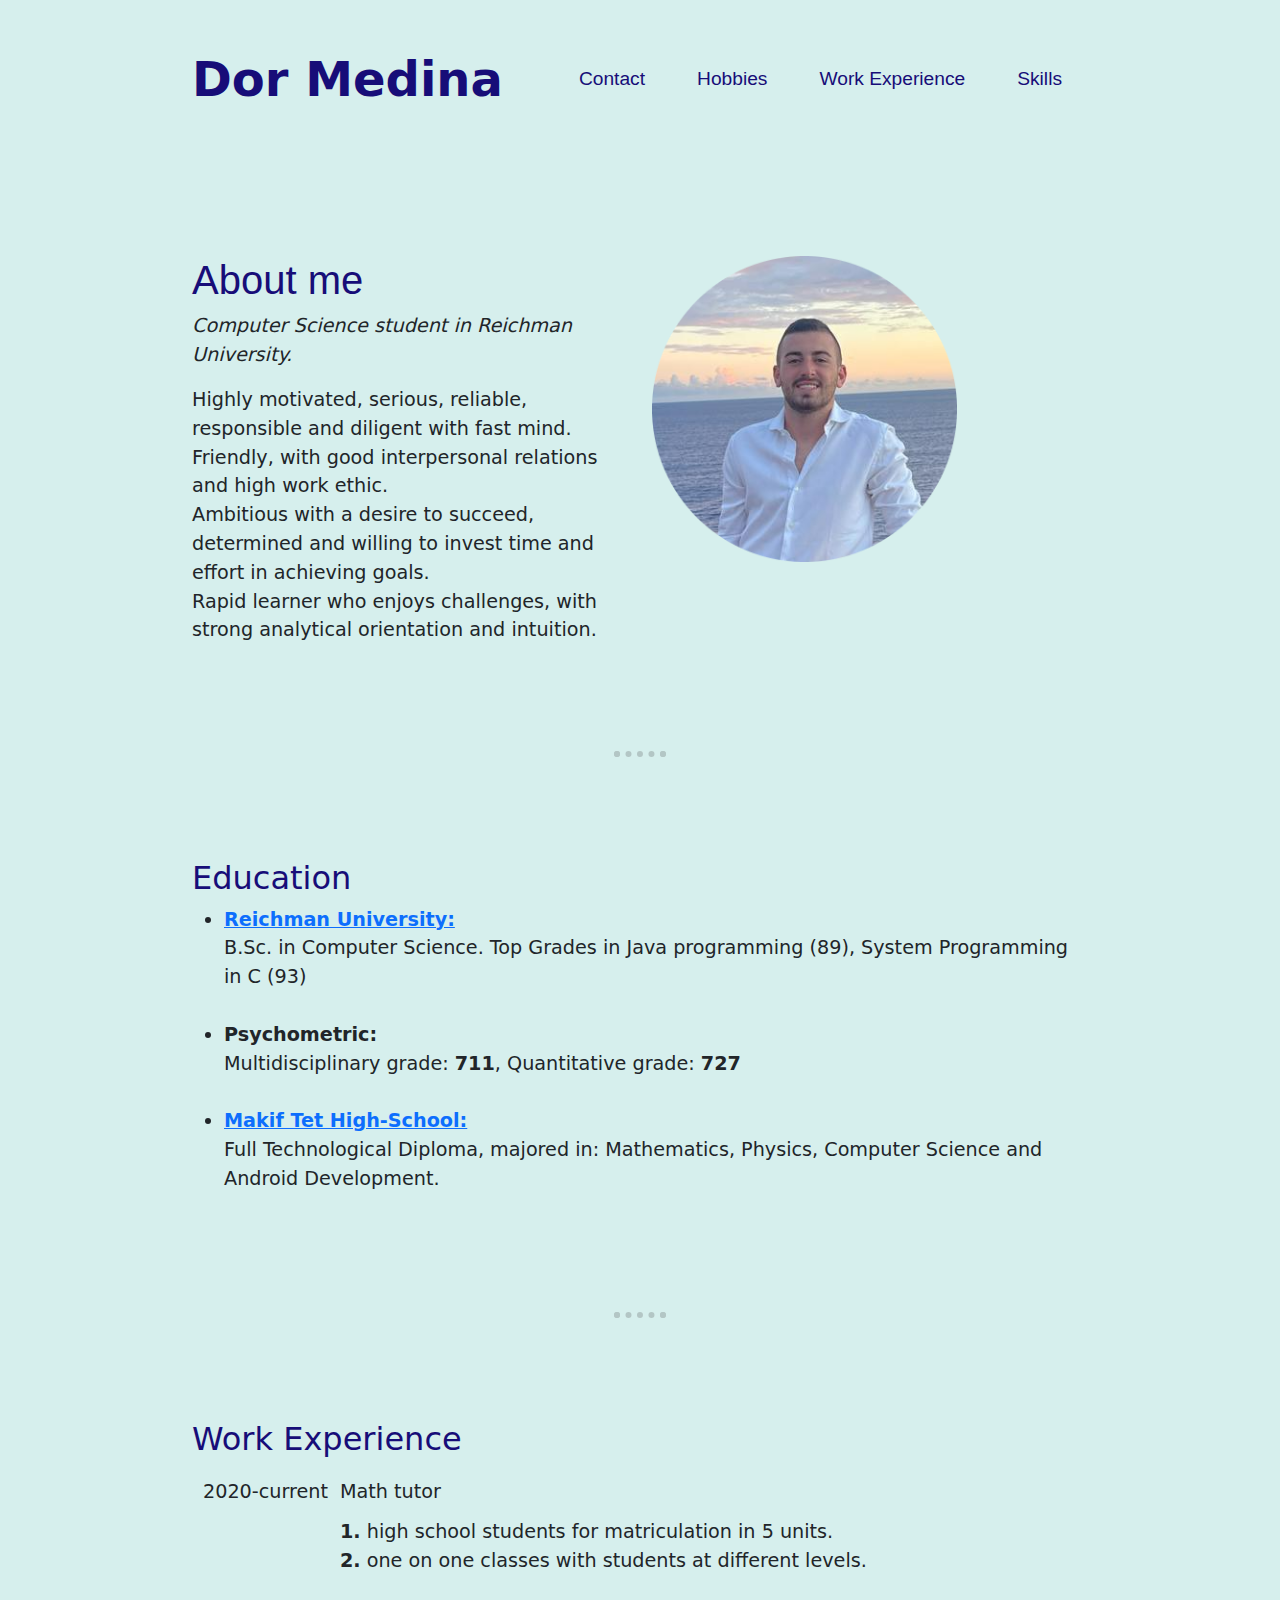
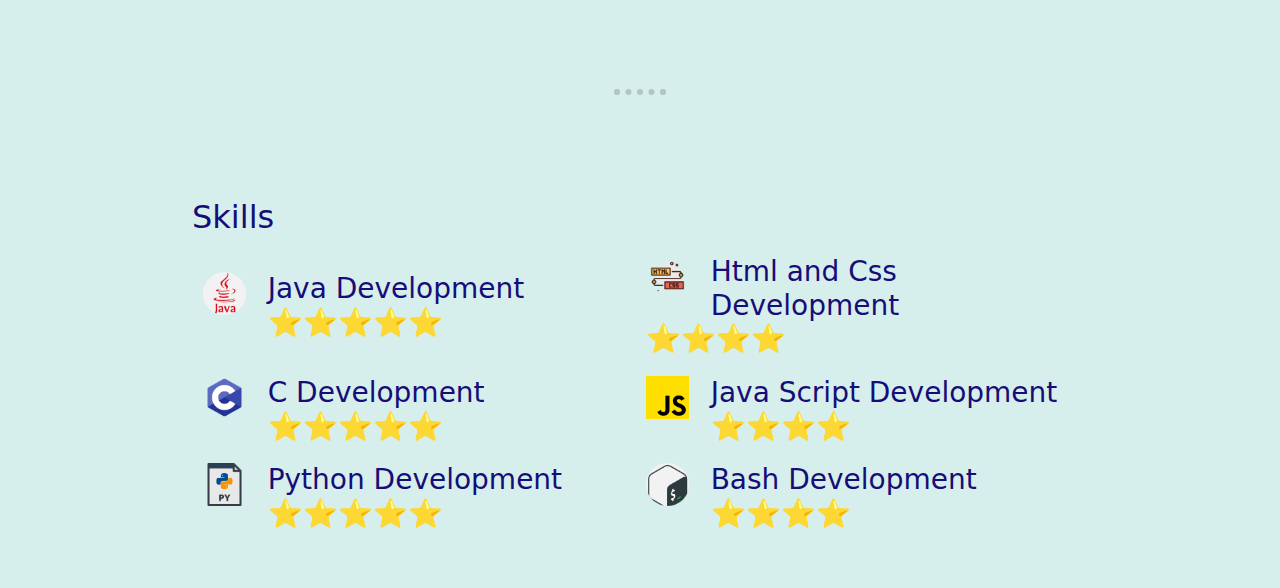
<file: index.html>
<!DOCTYPE html>
<html lang="en" dir="ltr">

<head>
  <meta charset="utf-8">
  <title>Dor's Personal Site</title>
   <!-- Css Stylesheets -->
  <link rel="stylesheet" href="https://cdn.jsdelivr.net/npm/bootstrap@5.2.0/dist/css/bootstrap.min.css">
  <link rel="stylesheet" href="css/styles.css">
   
  <!-- favicon -->
  <link rel="icon" href="favicon.ico">
  
  <!-- Bootstrap Scripts -->
   <script defer src="https://cdn.jsdelivr.net/npm/bootstrap@5.2.0/dist/js/bootstrap.bundle.min.js" charset="utf-8"></script> 
  

</head>


<body>



<section id="title">
  <div class="container-fluid">

    <!-- Nav Bar -->

    <nav class="navbar  navbar-expand-lg navbar-dark">

      <a class="navbar-brand" href="">Dor Medina</a>
      
      <button class="navbar-toggler" type="button" data-bs-toggle="collapse" data-bs-target="#navbarSupportedContent" aria-controls="navbarSupportedContent" aria-expanded="false" aria-label="Toggle navigation">
        <span class="navbar-toggler-icon"></span>
      </button>
      
      <div class="collapse navbar-collapse" id="navbarSupportedContent">
       
        <ul class="navbar-nav ms-auto">
          <li class="nav-item">
            <a class="nav-link" href="contact-me.html">Contact</a>
          </li>
          <li class="nav-item">
            <a class="nav-link" href="hobbies.html">Hobbies</a>
          </li>
          <li class="nav-item">
            <a class="nav-link" href="#work">Work Experience</a>
          </li>
          <li class="nav-item">
            <a class="nav-link" href="#footer">Skills</a>
          </li>
        </ul>
      </div>
    </nav>
  </section>


    <!-- About me -->

    <section id="about">
    <div class="row">

      <div class="col-lg-6">
        <h1>About me</h1>
        <p><em>Computer Science student in Reichman University.</em></p>
        <p>Highly motivated, serious, reliable, responsible and diligent with fast mind.<br>
            Friendly, with good interpersonal relations and high work ethic.<br>
            Ambitious with a desire to succeed, determined and willing to invest time and effort in achieving goals.<br> 
            Rapid learner who enjoys challenges, with strong analytical orientation and intuition.</p>
      </div>

      <div class="col-lg-6">
        <img class="dor-img" src="images/dor.png" alt="dor profile picture">
      </div>
    </div>
  </div>
</section>

  <hr>


   <!-- Education -->
  

  <section id="education"> 
    <div class="row">
      <div class="col-12"> 
  
  <h2>Education</h2>
  <ul>
    <li><a href="https://www.runi.ac.il/"><strong>Reichman University:</strong></a><br />
        B.Sc. in Computer Science. Top Grades in Java programming (89), System Programming in C (93)</li>
        <br>
        <li>
          <strong>Psychometric:</strong><br />
          Multidisciplinary grade: <strong>711</strong>, Quantitative grade: <strong>727</strong>
        </li>
        <br>
    <li><a href="http://www.makiftet.rlz.org.il/BRPortal/br/P100.jsp"><strong>Makif Tet High-School:</strong></a><br />
      Full Technological Diploma, majored in: Mathematics, Physics, Computer Science and Android Development.</li>
  </ul>

      </div>
    </div>
 </section>


<hr>
  
 <!-- Work -->

  <section id="work">
    <div class="row">
      <div class="col-12"> 
        <h2>Work Experience</h2>
          <table cellspacing="10">
            <tbody>
              <tr>
                <td>2020-current</td>
                <td>Math tutor</td>
              </tr>
              <tr> 
              <td></td>
              <td>
               <strong>1.</strong> high school students for matriculation in 5 units.<br>
               <strong>2.</strong> one on one classes with students at different levels.
              </td>
             </tr>
            </tbody>
          </table>
      </div>
    </div>
  </section>

  <hr>

<!-- Skills -->

  <section id="footer">
  <h2>Skills</h2>
  <div class="row">

    
    <table>
        <div class="skill-row">
          <div class="col-lg-4 col-md-6">
        <tr>
          <td><img class="java-img" src="images/java.png" alt="java-img">
            <h3>Java Development<br>⭐⭐⭐⭐⭐</h3></td>
          <td><img class="code-img" src="images/code.png" alt="code-img">
           <h3>Html and Css Development<br>⭐⭐⭐⭐</h3></td>
          </td>
        </tr>
          </div>
        </div>

        <div class="skill-row">
          <div class="col-lg-4 col-md-6">
        <tr>
          <td><img class="c-img" src="images/c.png" alt="c-img">
            <h3>C Development<br>⭐⭐⭐⭐⭐</h3></td>
          <td><img class="js-img" src="images/js.png" alt="js-img">
            <h3>Java Script Development<br>⭐⭐⭐⭐</h3></td>
        </tr>
           </div>
        </div>
        <div class="skill-row">
          <div class="col-lg-4 col-md-6">
        <tr>
            <td><img class="py-img" src="images/py.png" alt="py-img">
            <h3>Python Development<br>⭐⭐⭐⭐⭐</h3> </td>
          <td><img class="bash-img" src="images/gnu-bash.png" alt="bash-img">
            <h3>Bash Development<br>⭐⭐⭐⭐</h3></td>
        </tr>
          </div>
        </div>
      </table>

  </div>
  </section>



</body>
</html>
</file>
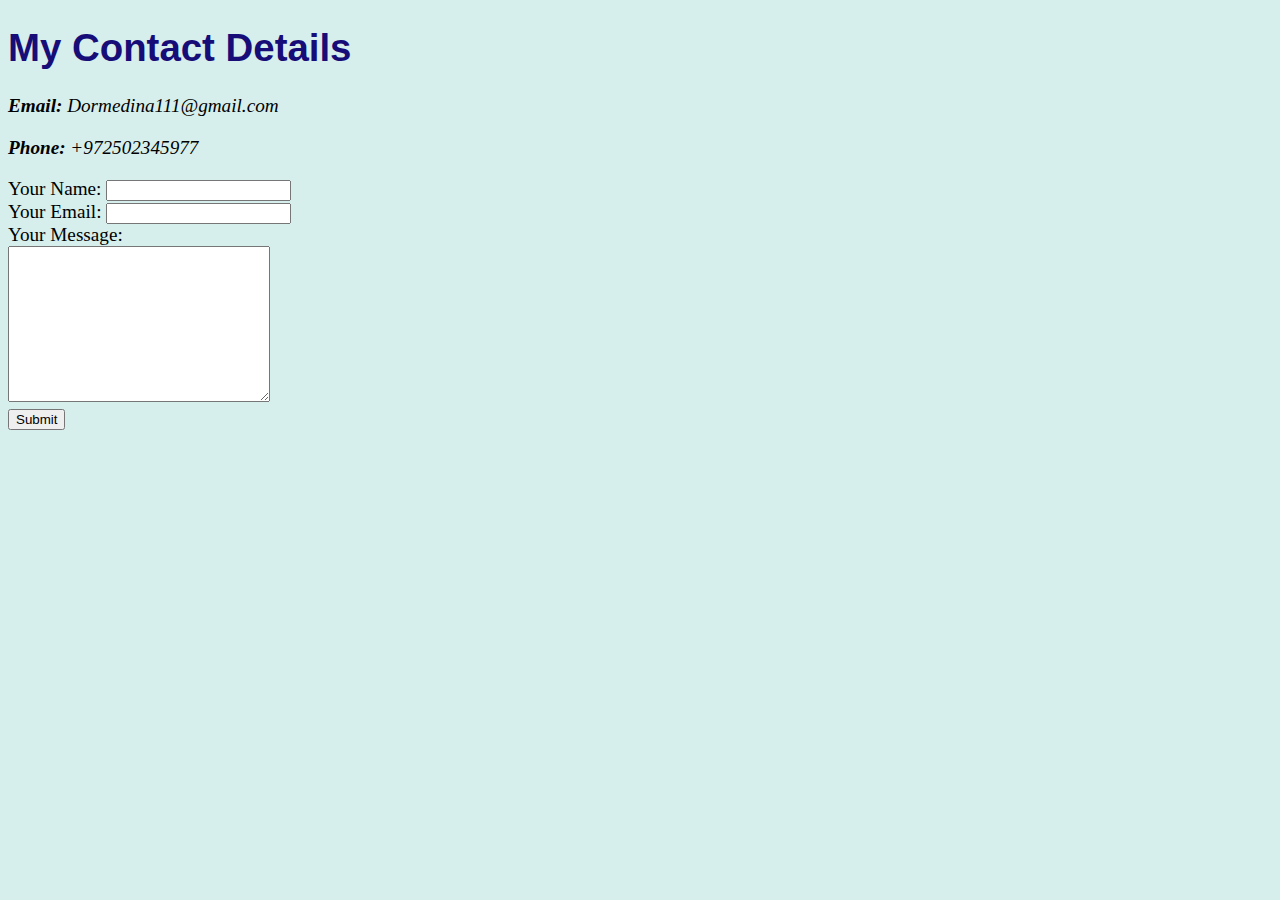
<file: contact-me.html>
<!DOCTYPE html>
<html lang="en" dir="ltr">

<head>
  <meta charset="utf-8">
  <title>Contact Me</title>
  <link rel="stylesheet" href="css/styles.css">
  <link rel="icon" href="favicon.ico">
  <script src="contact.js" defer></script>

</head>

<body>
  <h1>My Contact Details</h1>
  <p><em><strong>Email:</strong> Dormedina111@gmail.com</em></p>
  <p><em><strong>Phone:</strong> +972502345977</em></p>
  
  <form name="myForm" action="mailto:dormedina111@gmail.com" onsubmit="return validateForm()" method="post" enctype="text/plain">
    <label for=""> Your Name:</label>
    <input type="text" name="yourName" value=""><br>
    <label for="">Your Email:</label>
    <input type="email" name="yourEmail" value=""><br>
    <label for="">Your Message:</label><br>
    <textarea name="yourMessage" rows="10" cols="30"></textarea><br>
    <input type="submit" name="" value="Submit">
  </form>

</body>

</html>
</file>
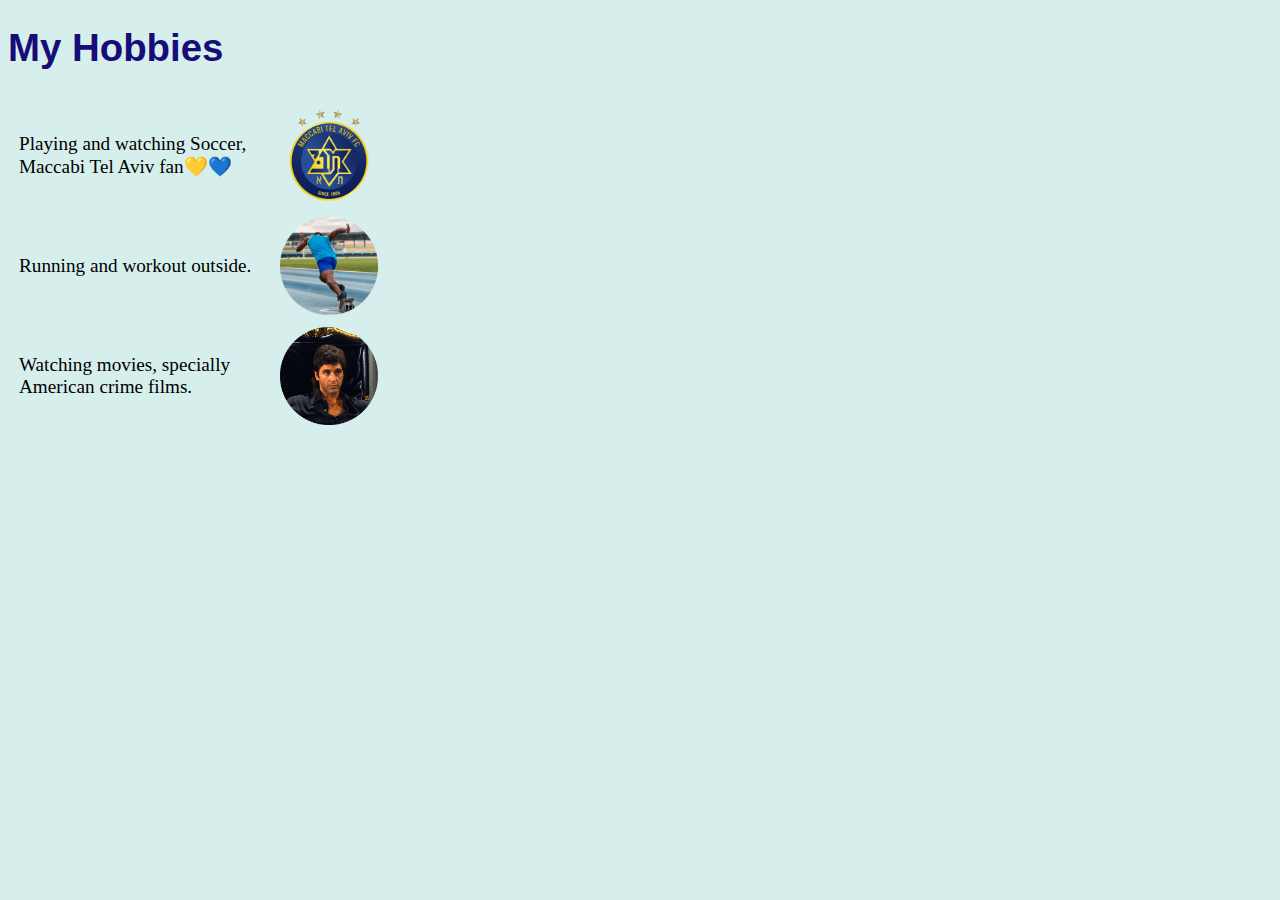
<file: hobbies.html>
<!DOCTYPE html>
<html lang="en" dir="ltr">

<head>
  <meta charset="utf-8">
  <title>My Hobbies</title>
  <link rel="stylesheet" href="css/styles.css">
   <link rel="icon" href="favicon.ico">
</head>

<body> 
    <h1>My Hobbies</h1>
    <table cellspacing="20">
        <tr>
          <td>Playing and watching Soccer, Maccabi Tel Aviv fan💛💙</td>
          <td><img class="maccabi-img"src="images/Maccabi_Tel_Aviv_FC.png" alt="Maccabi picture"></td>
        </tr>
        <tr>
          <td>Running and workout outside.</td>
          <td><img class="running-img" src="images/athlete-modified.png" alt="Athlete picture"></td>
        </tr>
        <tr>
          <td>Watching movies, specially American crime films.</td>
          <td><img class="tony-img" src="images/TonyMontana-modified.png" alt="TonyMontana picture"></td>
        </tr>
      </table>

</body>
</html>
</file>
<file: css/styles.css>
@media screen and (max-width: 600px) {
  body {
    font-size: 15px;
  }
}
body{
  background-color: #D6EFED;
  font-size: 1.2rem;
}
hr{
  border: dotted #4f5151 6px;
  border-bottom: none;
  width: 4%;
  margin: 5% auto;
  
}
h1 {
    color: #170d78;
    font-family:'Trebuchet MS', 'Lucida Sans Unicode', 'Lucida Grande', 'Lucida Sans', Arial, sans-serif;
  }
h2 {
    color: #170d78;
  }
h3 {
    color: #170d78;
  }

/* Containers */

.container-fluid{
  padding: 3% 15%;
}


  /*Navigation Bar*/

  .navbar{
    padding: 0 0 4.5rem;
  }

  /* Dor medina */
  .navbar-brand{
    font-size: 3rem;
    font-weight: bold;
    color:#170d78;
  }

  .nav-item{
    padding: 0 18px;
  }

  /* nav items */
  .nav-link{
    font-size: 1.2rem;
    font-family:'Segoe UI', Tahoma, Geneva, Verdana, sans-serif;
    color:#170d78;
  }

 /*nav toggler */
 .navbar-toggler-icon{
    background-color:#94def7;
  }

.dor-img{
  width: 70%;
}



/* Sections */

#about{
  padding: 2% 15%;
}

#education{
  padding: 3% 15%;
}

#work{
  padding: 3% 15%;
}
#footer{
  padding: 3% 15%;
}


table { 
  border-spacing: 10px;
  border-collapse: separate;
}

  /* My skills images --> **/
  
  .skill-row{
    width: 50%;
    text-align: left;
  }
  .java-img{
    width: 10%;
    float: left;
    margin-right: 5%;
  }
  .c-img{
    width: 10%;
    float: left;
    margin-right: 5%;
  }
  .bash-img{
    width: 10%;
    float: left;
    margin-right: 5%;
  }
.py-img{
    width: 10%;
    float: left;
    margin-right: 5%;
}
.js-img{
    width: 10%;
    float: left;
    margin-right: 5%;
}
.code-img{
    width: 10%;
    float: left;
    margin-right: 5%;
}

/* My hobbies images --> **/

.maccabi-img{
    width: 10%;
    float: left;   
  }
  .running-img{
    width: 10%;
    float: left;   
  }
  .tony-img{
    width: 10%;
    float: left; 
  }
</file>
